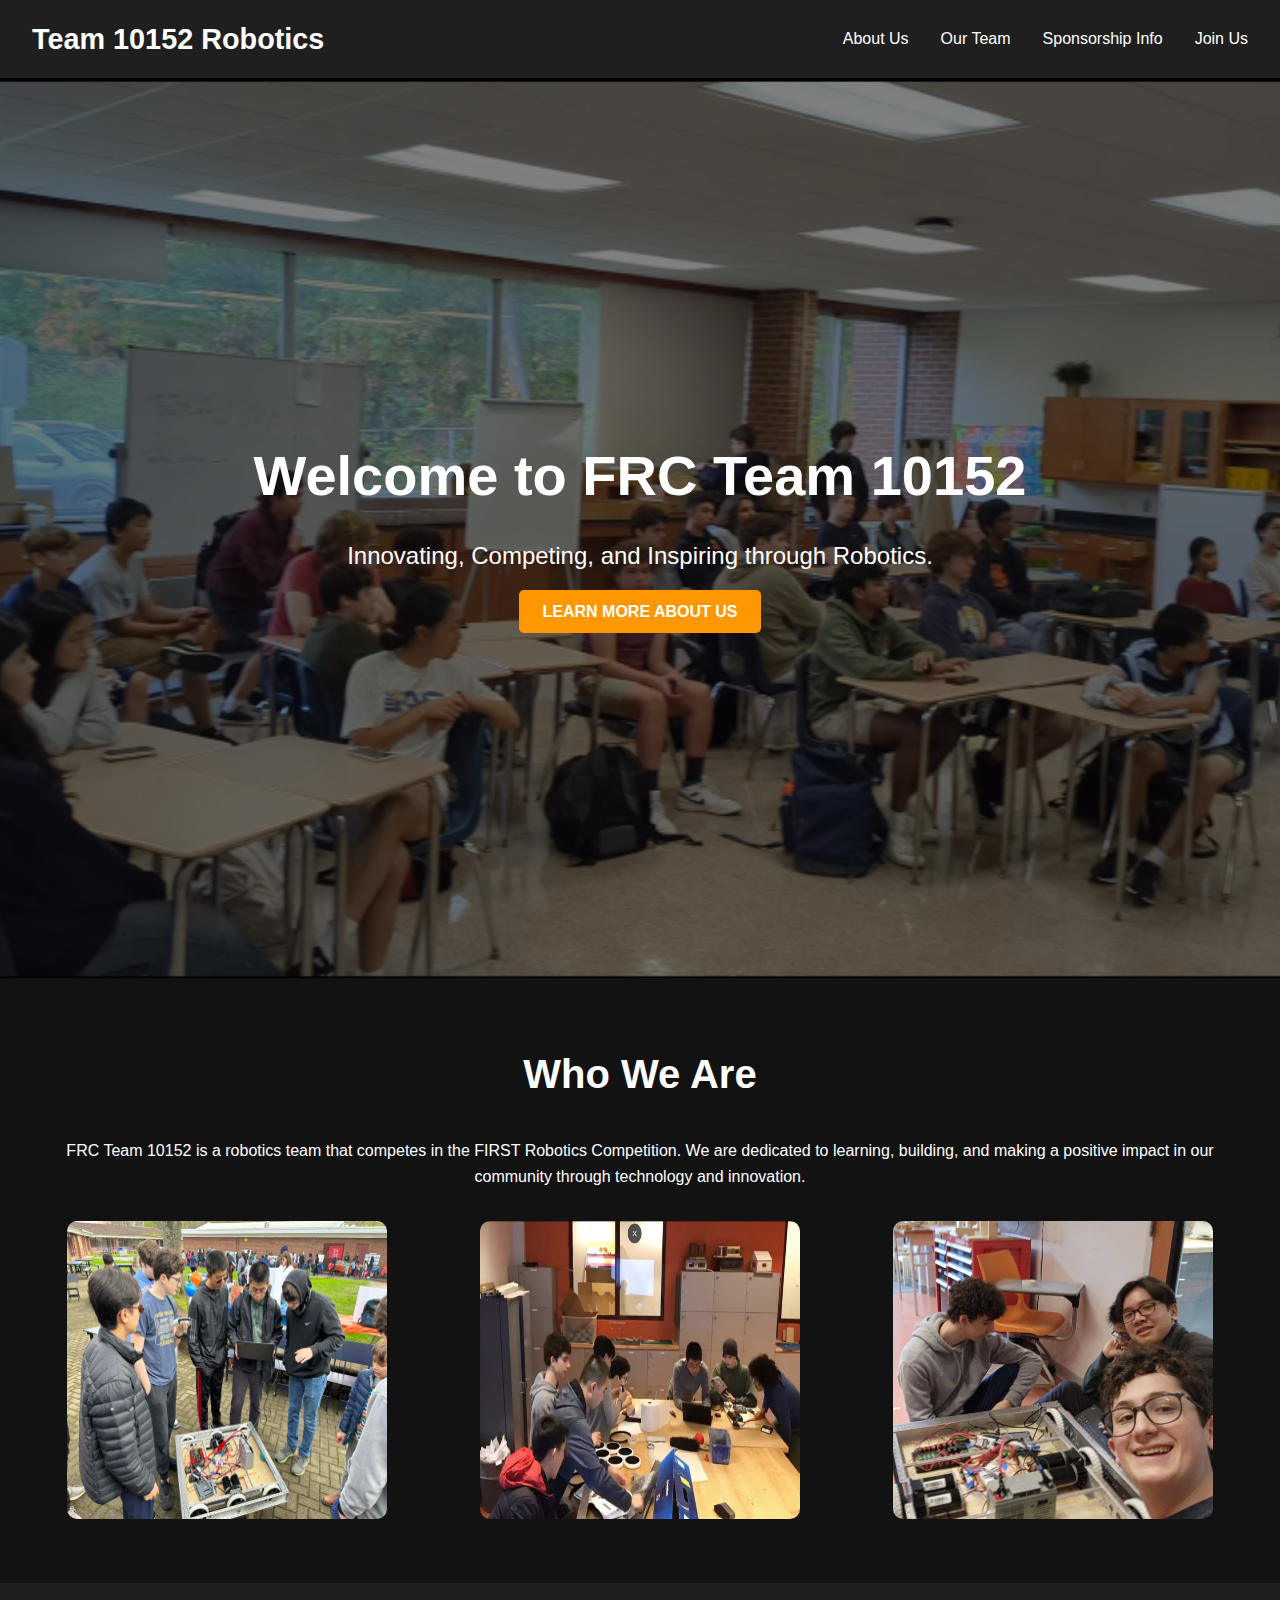
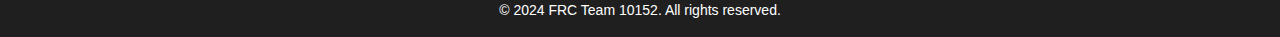
<file: index.html>
<!DOCTYPE html>
<html lang="en">
<head>
    <meta charset="UTF-8">
    <meta name="viewport" content="width=device-width, initial-scale=1.0">
    <meta http-equiv="X-UA-Compatible" content="ie=edge">
    <title>FRC Robotics Team 10152</title>
    <link rel="stylesheet" href="styles.css">
</head>
<body>

    <header>
        <nav class="navbar">
            <a href="index.html" class="logo-link">
                <h1 class="logo">Team 10152 Robotics</h1>
            </a>            
            <ul class="nav-links">
                <li><a href="about.html">About Us</a></li>
                <li><a href="team.html">Our Team</a></li>
                <li><a href="sponsorship.html">Sponsorship Info</a></li>
                <li><a href="https://docs.google.com/forms/d/1q37e9umidFvq7-zzsInU_XanXALz5eaxxJXYI9NnGCI/edit?usp=forms_home&ths=true" target="_blank">Join Us</a></li>
            </ul>
        </nav>
    </header>

    <section class="hero">
        <div class="hero-content">
            <h1>Welcome to FRC Team 10152</h1>
            <p>Innovating, Competing, and Inspiring through Robotics.</p>
            <a href="about.html" class="cta-btn">Learn More About Us</a>
        </div>
    </section>

    <section class="general-info">
        <h2>Who We Are</h2>
        <p>FRC Team 10152 is a robotics team that competes in the FIRST Robotics Competition. We are dedicated to learning, building, and making a positive impact in our community through technology and innovation.</p>
        <div class="images-grid">
            <img src="images/img1.jpg" alt="img1">
            <img src="images/img2.png" alt="img2">
            <img src="images/img3.png" alt="img3">
        </div>
    </section>

    <footer>
        <p>&copy; 2024 FRC Team 10152. All rights reserved.</p>
    </footer>

    <script src="script.js"></script>
</body>
</html>
</file>
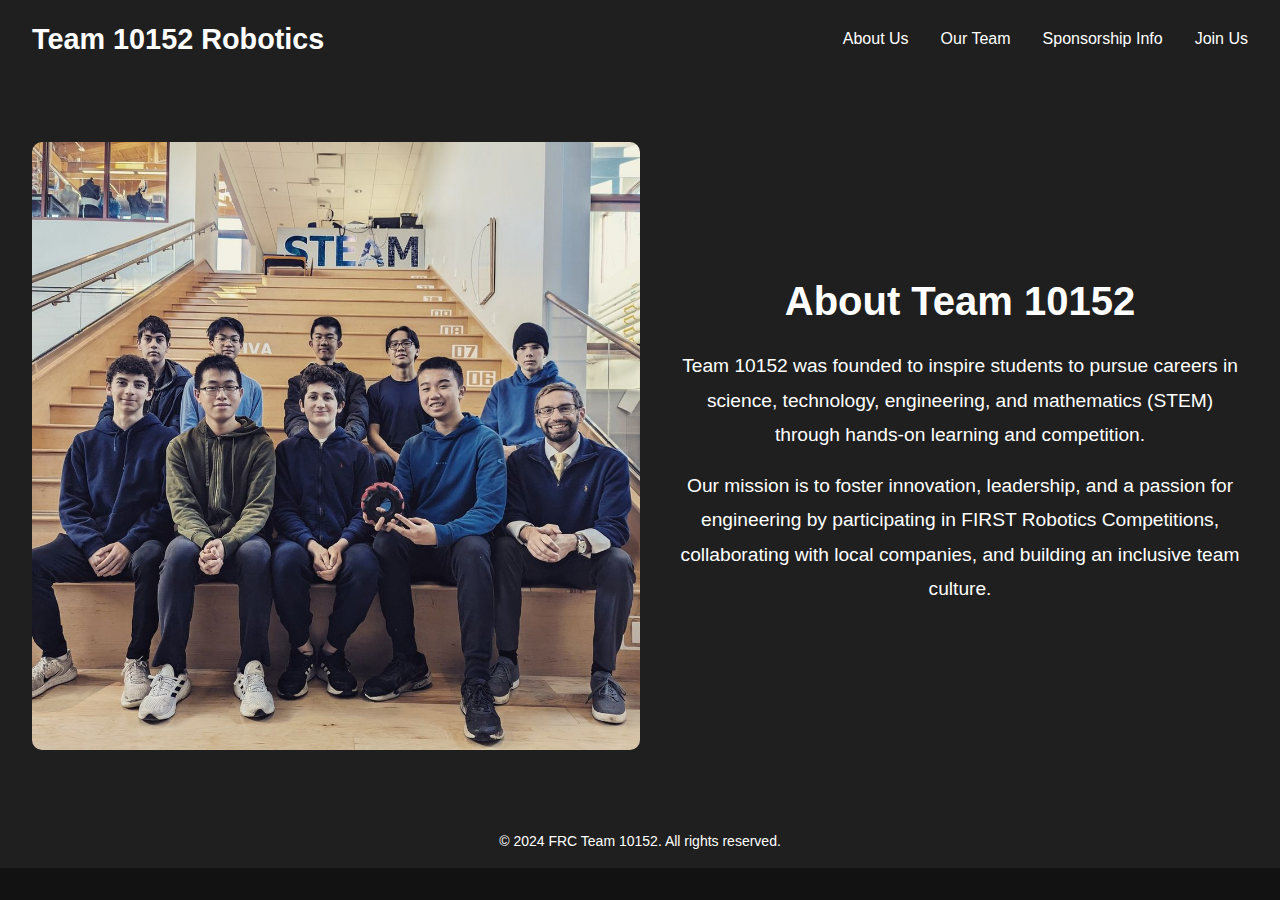
<file: about.html>
<!DOCTYPE html>
<html lang="en">
<head>
    <meta charset="UTF-8">
    <meta name="viewport" content="width=device-width, initial-scale=1.0">
    <meta http-equiv="X-UA-Compatible" content="ie=edge">
    <title>About Us | Team 10152 Robotics</title>
    <link rel="stylesheet" href="styles.css">
</head>
<body>

    <header>
        <nav class="navbar">
            <a href="index.html" class="logo-link">
                <h1 class="logo">Team 10152 Robotics</h1>
            </a>   
            <ul class="nav-links">
                <li><a href="about.html">About Us</a></li>
                <li><a href="team.html">Our Team</a></li>
                <li><a href="sponsorship.html">Sponsorship Info</a></li>
                <li><a href="https://docs.google.com/forms/d/1q37e9umidFvq7-zzsInU_XanXALz5eaxxJXYI9NnGCI/edit?usp=forms_home&ths=true" target="_blank">Join Us</a></li>
            </ul>
        </nav>
    </header>

    <section class="about">
        <div class="about-container">
            <img src="images/about.jpg" alt="About Team 10152" class="about-image">
            <div class="about-text">
                <h2>About Team 10152</h2>
                <p>Team 10152 was founded to inspire students to pursue careers in science, technology, engineering, and mathematics (STEM) through hands-on learning and competition.</p>
                <p>Our mission is to foster innovation, leadership, and a passion for engineering by participating in FIRST Robotics Competitions, collaborating with local companies, and building an inclusive team culture.</p>
            </div>
        </div>
    </section>

    <footer>
        <p>&copy; 2024 FRC Team 10152. All rights reserved.</p>
    </footer>

</body>
</html>
</file>
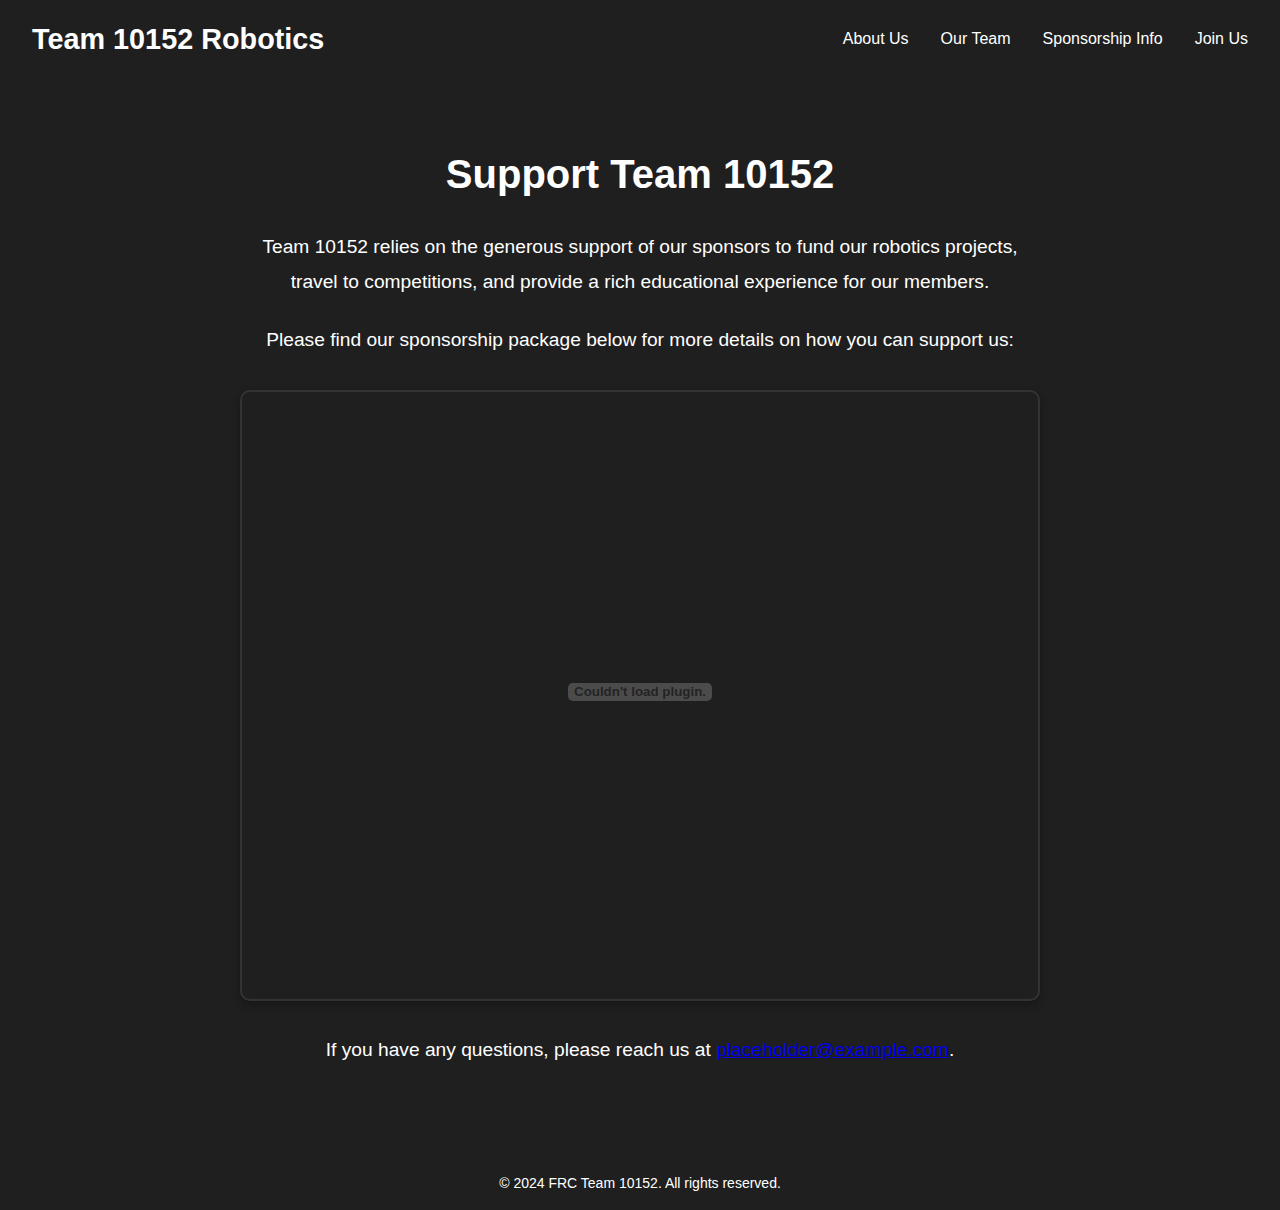
<file: sponsorship.html>
<!DOCTYPE html>
<html lang="en">
<head>
    <meta charset="UTF-8">
    <meta name="viewport" content="width=device-width, initial-scale=1.0">
    <meta http-equiv="X-UA-Compatible" content="ie=edge">
    <title>Sponsorship Info | Team 10152 Robotics</title>
    <link rel="stylesheet" href="styles.css">
</head>
<body>

    <header>
        <nav class="navbar">
            <a href="index.html" class="logo-link">
                <h1 class="logo">Team 10152 Robotics</h1>
            </a>   
            <ul class="nav-links">
                <li><a href="about.html">About Us</a></li>
                <li><a href="team.html">Our Team</a></li>
                <li><a href="sponsorship.html">Sponsorship Info</a></li>
                <li><a href="https://docs.google.com/forms/d/1q37e9umidFvq7-zzsInU_XanXALz5eaxxJXYI9NnGCI/edit?usp=forms_home&ths=true" target="_blank">Join Us</a></li>
            </ul>
        </nav>
    </header>

    <section class="sponsorship">
        <div class="sponsorship-content">
            <h2>Support Team 10152</h2>
            <p>Team 10152 relies on the generous support of our sponsors to fund our robotics projects, travel to competitions, and provide a rich educational experience for our members.</p>
            <p>Please find our sponsorship package below for more details on how you can support us:</p>

            <!-- Embed PDF directly into the page -->
            <div class="pdf-viewer">
                <embed src="pdfs/sponsorship-package.pdf" type="application/pdf" width="100%" height="600px">
            </div>

            <p>If you have any questions, please reach us at <a href="mailto:placeholder@example.com">placeholder@example.com</a>.</p>
        </div>
    </section>

    <footer>
        <p>&copy; 2024 FRC Team 10152. All rights reserved.</p>
    </footer>

</body>
</html>
</file>
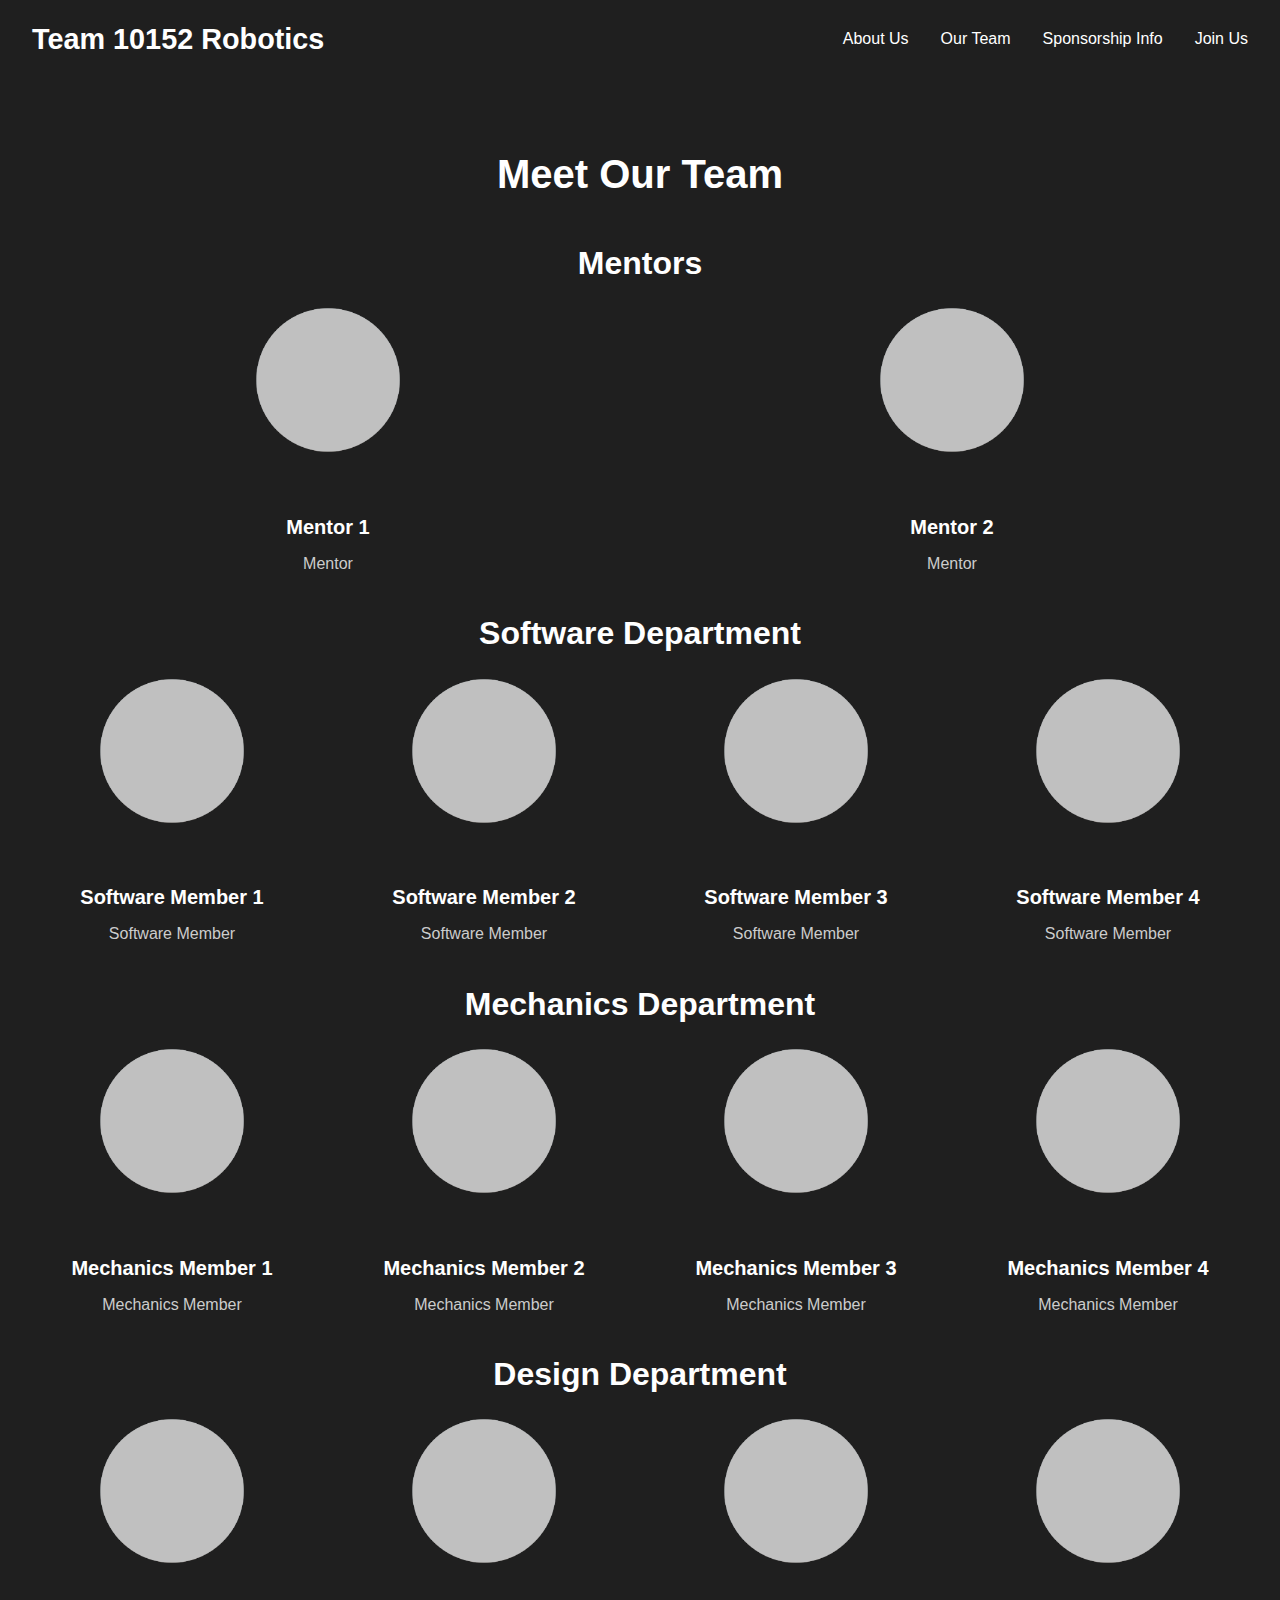
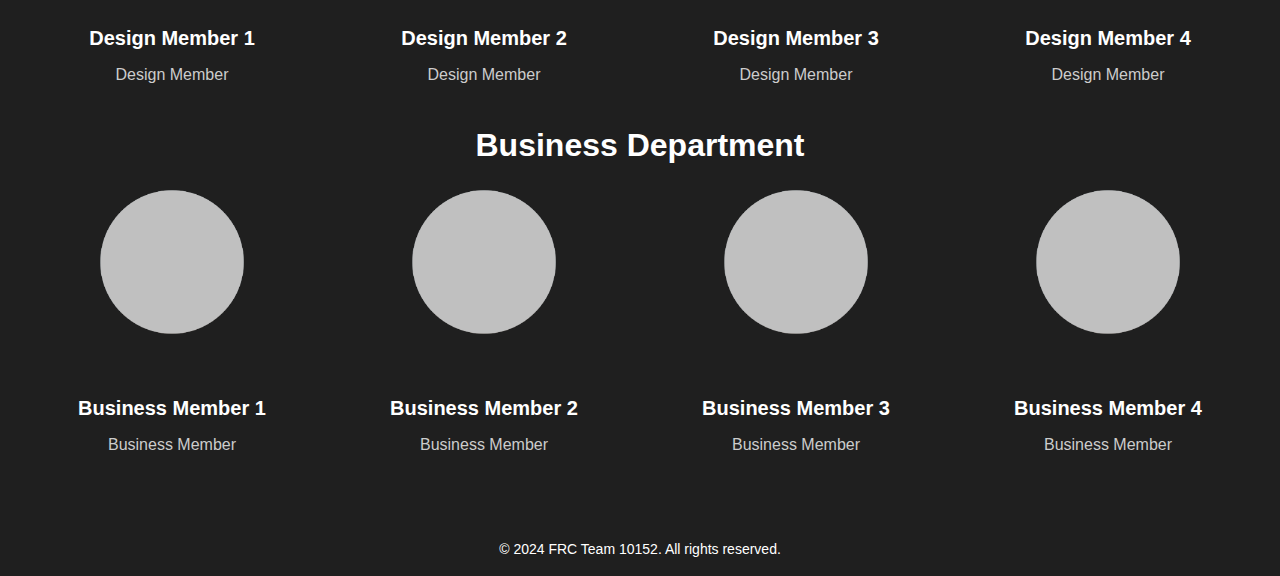
<file: team.html>
<!DOCTYPE html>
<html lang="en">
<head>
    <meta charset="UTF-8">
    <meta name="viewport" content="width=device-width, initial-scale=1.0">
    <meta http-equiv="X-UA-Compatible" content="ie=edge">
    <title>Our Team | Team 10152 Robotics</title>
    <link rel="stylesheet" href="styles.css">
</head>
<body>

    <header>
        <nav class="navbar">
            <a href="index.html" class="logo-link">
                <h1 class="logo">Team 10152 Robotics</h1>
            </a>   
            <ul class="nav-links">
                <li><a href="about.html">About Us</a></li>
                <li><a href="team.html">Our Team</a></li>
                <li><a href="sponsorship.html">Sponsorship Info</a></li>
                <li><a href="https://docs.google.com/forms/d/1q37e9umidFvq7-zzsInU_XanXALz5eaxxJXYI9NnGCI/edit?usp=forms_home&ths=true" target="_blank">Join Us</a></li>
            </ul>
        </nav>
    </header>

    <section class="team">
        <h2>Meet Our Team</h2>

        <!-- Mentors Section -->
        <h3>Mentors</h3>
        <div class="team-grid mentors">
            <div class="team-member">
                <img src="images/placeholder.png" alt="Mentor 1">
                <h3>Mentor 1</h3>
                <p>Mentor</p>
            </div>
            <div class="team-member">
                <img src="images/placeholder.png" alt="Mentor 2">
                <h3>Mentor 2</h3>
                <p>Mentor</p>
            </div>
        </div>

        <!-- Software Department -->
        <h3>Software Department</h3>
        <div class="team-grid department">
            <div class="team-member">
                <img src="images/placeholder.png" alt="Software Member 1">
                <h3>Software Member 1</h3>
                <p>Software Member</p>
            </div>
            <div class="team-member">
                <img src="images/placeholder.png" alt="Software Member 2">
                <h3>Software Member 2</h3>
                <p>Software Member</p>
            </div>
            <div class="team-member">
                <img src="images/placeholder.png" alt="Software Member 3">
                <h3>Software Member 3</h3>
                <p>Software Member</p>
            </div>
            <div class="team-member">
                <img src="images/placeholder.png" alt="Software Member 4">
                <h3>Software Member 4</h3>
                <p>Software Member</p>
            </div>
        </div>

        <!-- Mechanics Department -->
        <h3>Mechanics Department</h3>
        <div class="team-grid department">
            <div class="team-member">
                <img src="images/placeholder.png" alt="Mechanics Member 1">
                <h3>Mechanics Member 1</h3>
                <p>Mechanics Member</p>
            </div>
            <div class="team-member">
                <img src="images/placeholder.png" alt="Mechanics Member 2">
                <h3>Mechanics Member 2</h3>
                <p>Mechanics Member</p>
            </div>
            <div class="team-member">
                <img src="images/placeholder.png" alt="Mechanics Member 3">
                <h3>Mechanics Member 3</h3>
                <p>Mechanics Member</p>
            </div>
            <div class="team-member">
                <img src="images/placeholder.png" alt="Mechanics Member 4">
                <h3>Mechanics Member 4</h3>
                <p>Mechanics Member</p>
            </div>
        </div>

        <!-- Design Department -->
        <h3>Design Department</h3>
        <div class="team-grid department">
            <div class="team-member">
                <img src="images/placeholder.png" alt="Design Member 1">
                <h3>Design Member 1</h3>
                <p>Design Member</p>
            </div>
            <div class="team-member">
                <img src="images/placeholder.png" alt="Design Member 2">
                <h3>Design Member 2</h3>
                <p>Design Member</p>
            </div>
            <div class="team-member">
                <img src="images/placeholder.png" alt="Design Member 3">
                <h3>Design Member 3</h3>
                <p>Design Member</p>
            </div>
            <div class="team-member">
                <img src="images/placeholder.png" alt="Design Member 4">
                <h3>Design Member 4</h3>
                <p>Design Member</p>
            </div>
        </div>

        <!-- Business Department -->
        <h3>Business Department</h3>
        <div class="team-grid department">
            <div class="team-member">
                <img src="images/placeholder.png" alt="Business Member 1">
                <h3>Business Member 1</h3>
                <p>Business Member</p>
            </div>
            <div class="team-member">
                <img src="images/placeholder.png" alt="Business Member 2">
                <h3>Business Member 2</h3>
                <p>Business Member</p>
            </div>
            <div class="team-member">
                <img src="images/placeholder.png" alt="Business Member 3">
                <h3>Business Member 3</h3>
                <p>Business Member</p>
            </div>
            <div class="team-member">
                <img src="images/placeholder.png" alt="Business Member 4">
                <h3>Business Member 4</h3>
                <p>Business Member</p>
            </div>
        </div>
    </section>

    <footer>
        <p>&copy; 2024 FRC Team 10152. All rights reserved.</p>
    </footer>

</body>
</html>
</file>
<file: styles.css>
/* General Reset */
* {
    margin: 0;
    padding: 0;
    box-sizing: border-box;
}

body {
    font-family: 'Roboto', sans-serif;
    background-color: #121212;
    color: #ffffff;
    line-height: 1.6;
}

.logo-link {
    text-decoration: none; 
}

.logo-link h1 {
    color: white; 
}

/* Navbar */
header {
    background-color: #1f1f1f;
    padding: 1rem 2rem;
    position: sticky;
    top: 0;
    z-index: 1000;
}

.navbar {
    display: flex;
    justify-content: space-between;
    align-items: center;
}

.nav-links {
    list-style: none;
    display: flex;
}

.nav-links li {
    margin-left: 2rem;
}

.nav-links a {
    color: #ffffff;
    text-decoration: none;
    font-size: 1rem;
    transition: color 0.3s ease;
}

.nav-links a:hover {
    color: #ff9800;
}

.logo {
    font-size: 1.8rem;
    font-weight: bold;
}

/* Hero Section */
.hero {
    background: url('images/background-img.png') no-repeat center center/cover;
    position: relative;
    height: 100vh;
    display: flex;
    justify-content: center;
    align-items: center;
    text-align: center;
    color: white;
    padding: 0 2rem;
    z-index: 1;
    overflow: hidden;
}

.hero::before {
    content: '';
    position: absolute;
    top: 0;
    left: 0;
    width: 100%;
    height: 100%;
    background: rgba(0, 0, 0, 0.5);
    z-index: -1;
}

.hero-content h1 {
    font-size: 3.5rem;
    margin-bottom: 1rem;
}

.hero-content p {
    font-size: 1.5rem;
    margin-bottom: 1.5rem;
}

.cta-btn {
    background-color: #ff9800;
    color: #fff;
    padding: 0.8rem 1.5rem;
    text-transform: uppercase;
    font-weight: bold;
    border-radius: 5px;
    text-decoration: none;
    transition: background-color 0.3s ease;
}

.cta-btn:hover {
    background-color: #e68a00;
}

/* General Info Section */
.general-info {
    padding: 4rem 2rem;
    text-align: center;
}

.general-info h2 {
    margin-bottom: 2rem;
    font-size: 2.5rem;
}

.general-info p {
    margin-bottom: 2rem;
}

.images-grid {
    display: flex;
    justify-content: space-around;
    gap: 1.5rem;
}

.images-grid img {
    border-radius: 10px;
    max-width: 320px;
    height: auto;
}

/* About, Team, Sponsorship Pages */
.about, .team, .sponsorship {
    padding: 4rem 2rem;
    text-align: center;
}

.about h2, .team h2, .sponsorship h2 {
    margin-bottom: 2rem;
    font-size: 2.5rem;
}

/* About Section */
.about {
    padding: 4rem 2rem;
    background-color: #1f1f1f;
}

.about-container {
    display: flex;
    align-items: center;
    justify-content: space-between;
    gap: 2rem;
}

.about-image {
    width: 50%;
    height: auto;
    border-radius: 10px;
}

.about-text {
    width: 50%;
}

.about h2 {
    font-size: 2.5rem;
    margin-bottom: 1rem;
}

.about p {
    font-size: 1.2rem;
    margin-bottom: 1rem;
    line-height: 1.8;
}


.team {
    padding: 4rem 2rem;
    background-color: #1f1f1f;
    color: white;
    text-align: center;
}

.team h2 {
    font-size: 2.5rem;
    margin-bottom: 2rem;
}

.team h3 {
    font-size: 2rem;
    margin: 2rem 0 1rem;
}

.team-grid {
    display: grid;
    gap: 2rem;
    justify-content: center;
}

.mentors {
    grid-template-columns: repeat(2, 1fr);
}

.department {
    grid-template-columns: repeat(4, 1fr);
}

.team-member {
    text-align: center;
    background: none;  /* Ensure no background color */
    border: none;      /* Ensure no border */
    padding: 0;        /* Ensure no padding */
    box-shadow: none;  /* Remove any potential shadow */
}

.team-member img {
    border-radius: 50%;
    width: 150px;
    height: 150px;
    object-fit: cover;
    margin-bottom: 1rem;
}

.team-member h3 {
    font-size: 1.25rem;
    margin-bottom: 0.5rem;
    color: #fff;
}

.team-member p {
    font-size: 1rem;
    color: #ccc;
}

footer {
    background-color: #1f1f1f;
    color: white;
    text-align: center;
    padding: 1rem;
    font-size: 0.875rem;
}




/* Sponsorship Section */
.sponsorship {
    padding: 4rem 2rem;
    background-color: #1f1f1f;
    color: #fff;
}

.sponsorship-content {
    max-width: 800px;
    margin: 0 auto;
    text-align: center;
}

.sponsorship h2 {
    font-size: 2.5rem;
    margin-bottom: 1.5rem;
}

.sponsorship p {
    font-size: 1.2rem;
    margin-bottom: 1.5rem;
    line-height: 1.8;
}

.pdf-viewer {
    margin: 2rem 0;
    border: 2px solid #333;
    border-radius: 10px;
    overflow: hidden;
    box-shadow: 0 4px 8px rgba(0, 0, 0, 0.3);
}


footer {
    background-color: #1f1f1f;
    color: white;
    text-align: center;
    padding: 1rem;
    font-size: 0.875rem;
}
</file>
